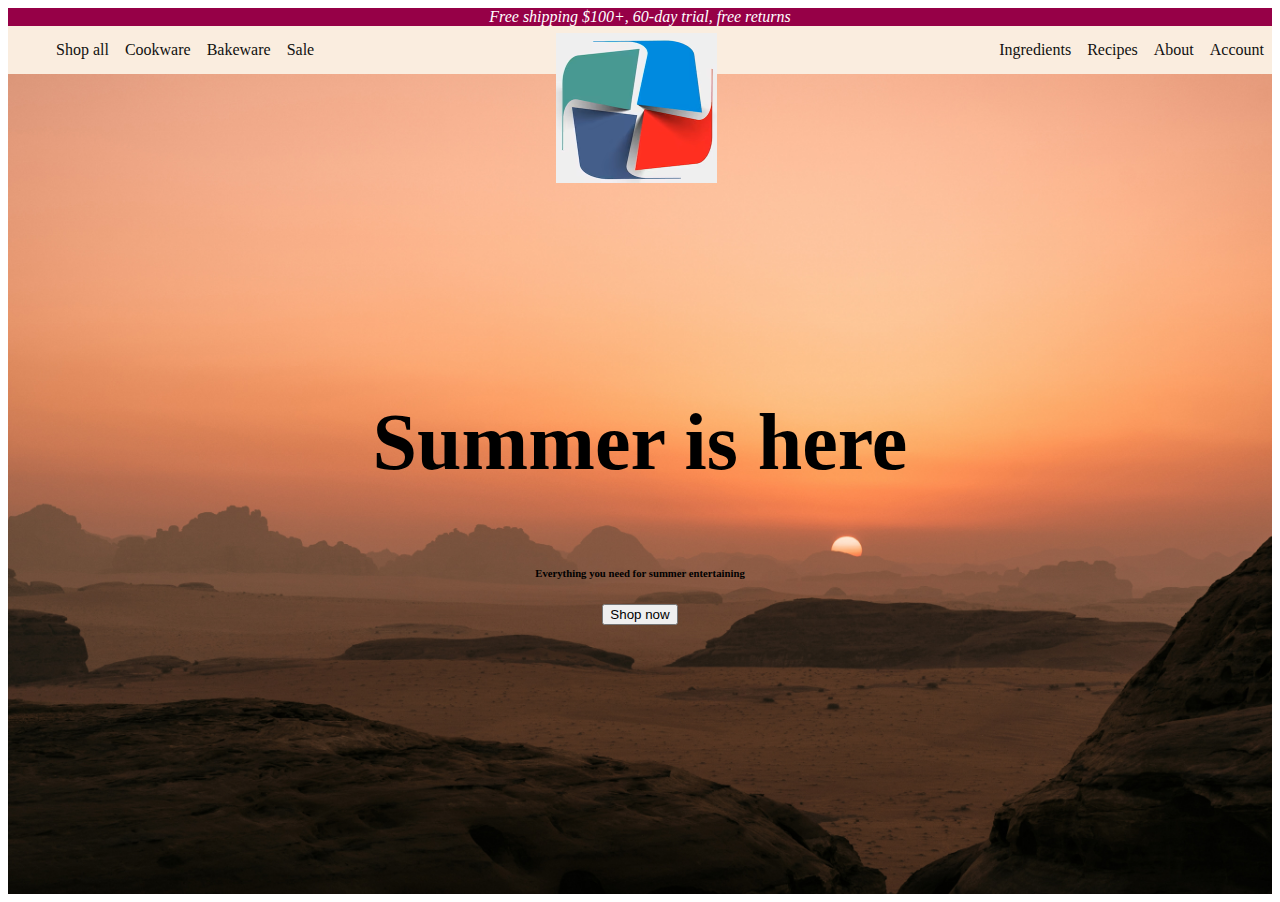
<file: index.html>
<!DOCTYPE html>
<html lang="en">

<head>
    <meta charset="UTF-8">
    <meta name="viewport" content="width=device-width, initial-scale=1.0">
    <title>WebStore</title>
    <link rel="stylesheet" href="css/style.css">
    <link href="https://cdn.jsdelivr.net/npm/bootstrap@5.3.1/dist/css/bootstrap.min.css" rel="stylesheet"
        integrity="sha384-4bw+/aepP/YC94hEpVNVgiZdgIC5+VKNBQNGCHeKRQN+PtmoHDEXuppvnDJzQIu9" crossorigin="anonymous">
</head>

<body>
    <header>
        <section class="infoBanner">
            <em>
                Free shipping $100+, 60-day trial, free returns
            </em>
        </section>
        <section>
            <nav class="customNavbar">
                <ul id="leftNavList">
                    <li>
                        <a href="#">Shop all</a>
                    </li>
                    <li>
                        <a href="#">Cookware</a>
                    </li>
                    <li>
                        <a href="#">Bakeware</a>
                    </li>
                    <li>
                        <a href="#">Sale</a>
                    </li>
                </ul>
                <section id="logo">
                    <img src="/images/small dummy logo.png" alt="Company Logo">
                </section>
                <ul id="rightNavList">
                    <li>
                        <a href="#">Ingredients</a>
                    </li>
                    <li>
                        <a href="#">Recipes</a>
                    </li>
                    <li>
                        <a href="#">About</a>
                    </li>
                    <li>
                        <a href="#">Account</a>
                    </li>
                </ul>

            </nav>
        </section>
    </header>
    <main class="mainContent">
        <h1>Summer is here</h1>
        <h6>Everything you need for summer entertaining</h6>
        <a href="./products.html"> <button class="btn btn-success">Shop now</button></a>
    </main>

    <body>
        <script src="js/index.js"></script>
        <script src="https://cdn.jsdelivr.net/npm/bootstrap@5.3.1/dist/js/bootstrap.bundle.min.js"
            integrity="sha384-HwwvtgBNo3bZJJLYd8oVXjrBZt8cqVSpeBNS5n7C8IVInixGAoxmnlMuBnhbgrkm"
            crossorigin="anonymous"></script>


</html>
</file>
<file: css/style.css>
.infoBanner {
    display: flex;
    justify-content: center;
    background-color: #960047;
}

.infoBanner em {
    color: white;
}

.customNavbar {
    color: #111110;
    display: flex;
    flex-direction: row;
    justify-content: space-between;
    align-items: center;
    height: 3em;
    background-color: #faeddf;
}

.customNavbar ul {
    display: flex;
    flex-direction: row;
    align-items: center;
    height: 3em;
    margin: 0;
}

.customNavbar ul>li {
    list-style-type: none;
    margin: 0.5em;
}

a:link, a:visited {
    text-decoration: none;
    color: #111110;
}

a:hover {
    text-decoration: underline;
}

#logo {
    margin-top: 120px;
}

.mainContent {
    display: flex;
    flex-direction: column;
    justify-content: center;
    align-items: center;
    height: calc(100vh - 5em);
    background-image: url("../images/background.jpg");
    background-size: cover;
    background-position: center;
    background-repeat: no-repeat;
}

h1 {
    font-size: 5em !important;
}

.productCard {
    width: 350px;
    margin-bottom: 1em;
    margin-right: 1em;
}

.productCard img {
    border-radius: 0.375rem 0.375rem 0 0;
}

.productsListContainer {
    display: flex;
    flex-direction: row;
    flex-wrap : wrap;
    align-items: center;
    justify-content: center;
    background-color: #f38b54;
}
</file>
